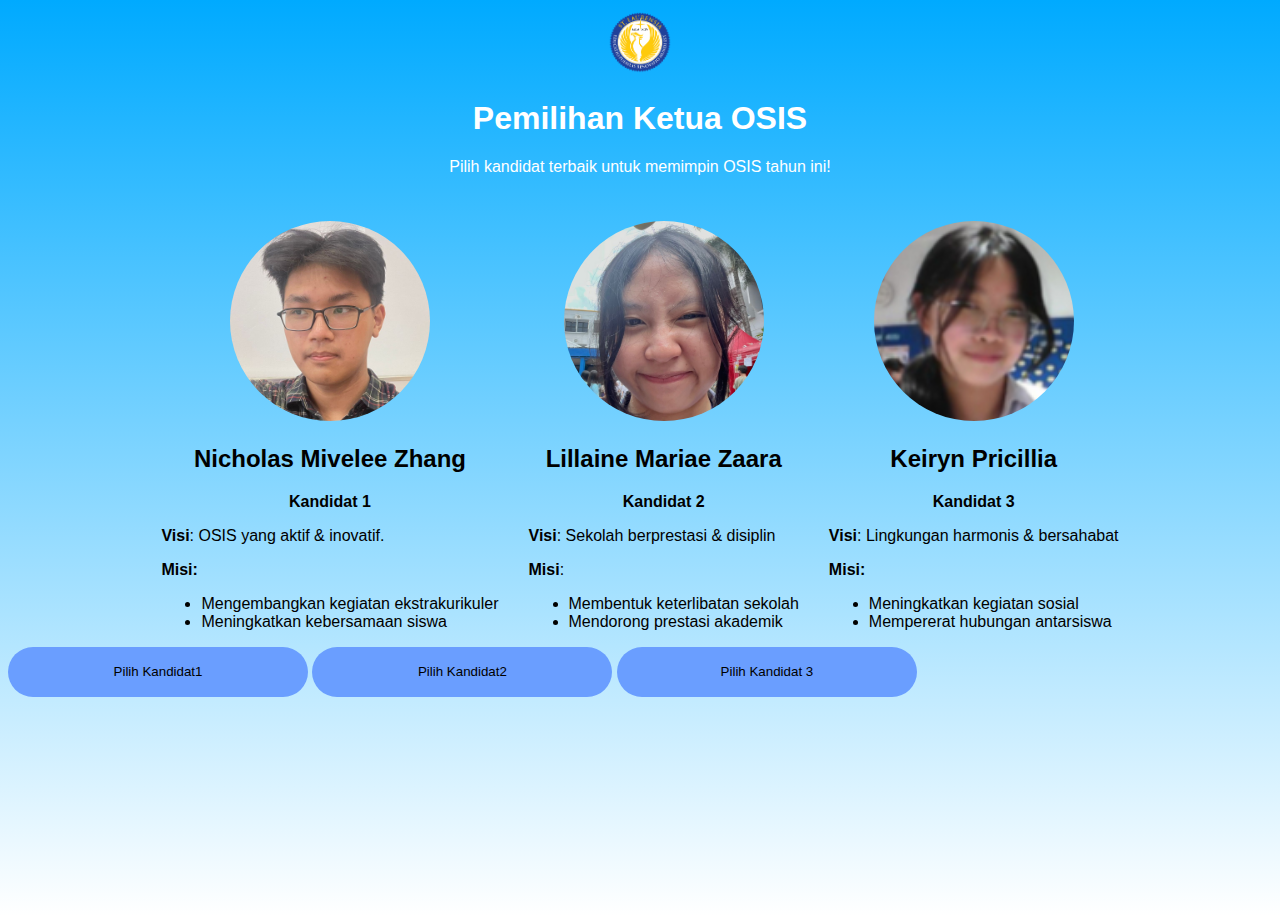
<file: CalonOsis.html>
<!DOCTYPE html>
<head>
    <link rel="icon" type="image/x-icon" href="Logo Laurensia.png">
    <title>Pemilihan Ketua OSIS</title>
    <link rel="stylesheet" href="stylesthree.css">
</head>
<body>
    <div class="headerlogolauren">
        <center><a href="index.html"><img src="Logo Laurensia.png" class="logolaurenzia"></a></center>
    </div>
    <div class="headerh1">
        <h1>Pemilihan Ketua OSIS</h1>
    </div>
    <div class="headerp">
        <p>Pilih kandidat terbaik untuk memimpin OSIS tahun ini!</p>
    </div>
    <div class="caloncontainerz">
        <div class="calon1">
            <center><img src="Selfie.jpeg" class="Selfies"></center>
            <center><h2>Nicholas Mivelee Zhang</h2></center> 
            <center><b><p>Kandidat 1</p></b></center>
            <p><b>Visi</b>: OSIS yang aktif & inovatif.</p>
            <p><b>Misi:</b></p>
            <ul>
                <li>Mengembangkan kegiatan ekstrakurikuler</li>
                <li>Meningkatkan kebersamaan siswa</li>
            </ul>
        </div>
        <div class="calon2">
            <center><img src="Zaara.jpeg" class="Selfies"></center>
            <center><h2>Lillaine Mariae Zaara</h2></center>
            <center><b><p>Kandidat 2</p></b></center>
            <p><b>Visi</b>: Sekolah berprestasi & disiplin</p>
            <p><b>Misi</b>:</p>
            <ul>
                <li>Membentuk keterlibatan sekolah</li>
                <li>Mendorong prestasi akademik</li>
            </ul>
        </div>
        <div class="calon3">
            <center><img src="Keiryn.png" class="Selfies"></center>
            <center><h2>Keiryn Pricillia</h2></center>
            <center><b><p>Kandidat 3</b></p></center>
            <p><b>Visi</b>: Lingkungan harmonis & bersahabat</p>
            <p><b>Misi:</b></p>
            <ul>
                <li>Meningkatkan kegiatan sosial</li>
                <li>Mempererat hubungan antarsiswa</li>
            </ul>
        </div>
    </div>
    <div class="buttoncontainer">
        <button class="calon1button">
            Pilih Kandidat1
        </button>
        <button class="calon2button">
            Pilih Kandidat2
        </button>
        <button class="calon3button">
            Pilih Kandidat 3
        </button>
    </div>
</body>
</file>
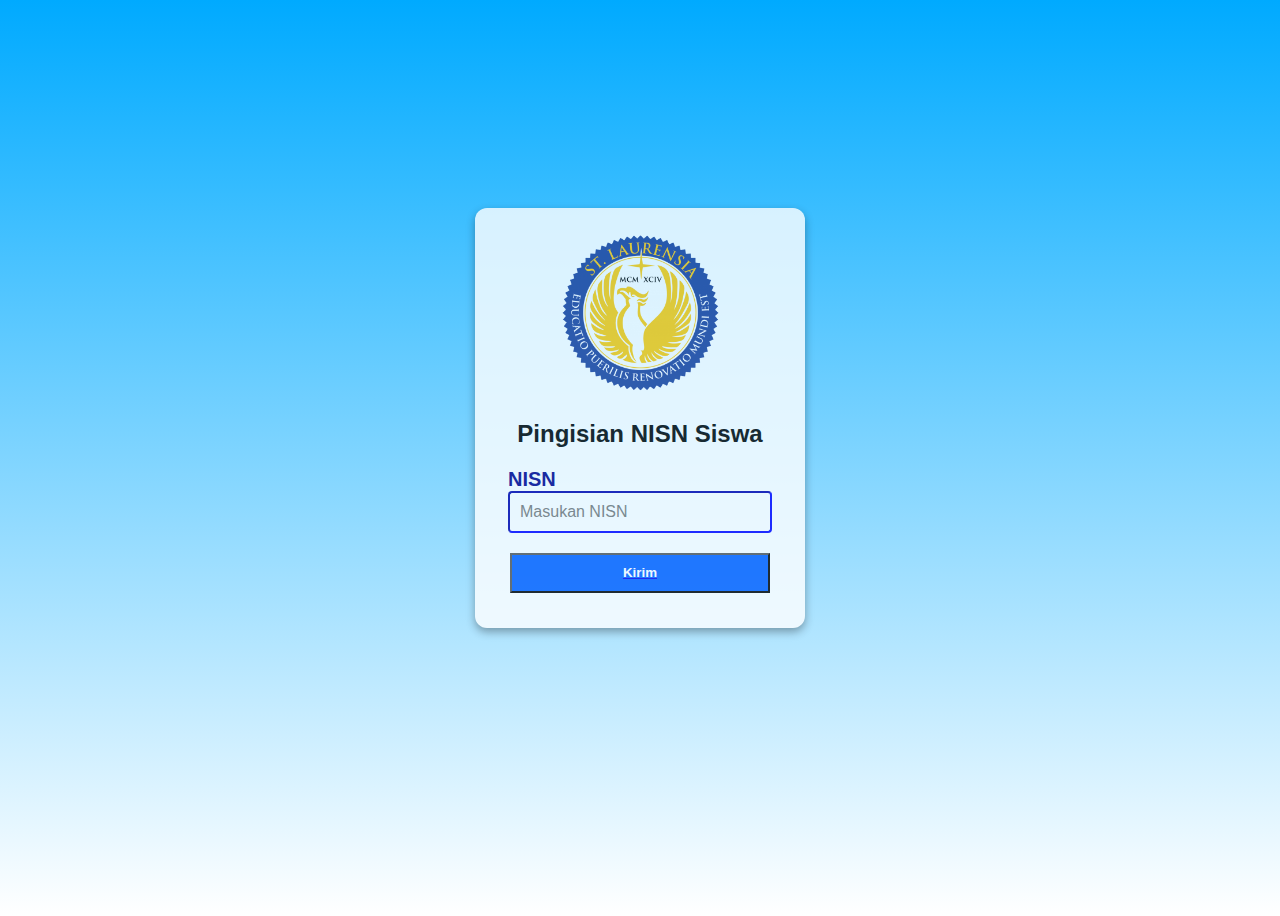
<file: index1.html>
<!DOCTYPE html>
<head>
    <title>Form NISN Siswa</title>
    <link rel="stylesheet" href="stylestwo.css">
    <link rel="icon" type="image/x-icon" href="Logo Laurensia.png">
</head>

<body>
    <div class="containercard">
        <div class="cardone">
            <div class="headercardone">
                <img src="Logo Laurensia.png" class="logolaurenz">
                <h2><strong>Pingisian NISN Siswa</strong></h2>
            </div>
            <div class="forms">
                <form name="Pengisian NISN">
                    <strong>NISN</strong> <br>
                    <input name="NISN" type="number" placeholder="Masukan NISN">
                </form>
            </div>
            <a href="CalonOsis.html">
                <button>
                    <strong>Kirim</strong>
                </button>
            </a>
        </div>
    </div>
</body>
</file>
<file: stylesthree.css>
body {
    background-image: linear-gradient(180deg, rgba(0, 170, 255, 1) 0%, rgba(255, 255, 255, 1) 100%);
    height: 100vh;
}

.logolaurenzia {
    width: 5%;
}

.headerh1 {
    text-align: center;
    color:white;
}

.headerp {
    text-align: center;
    color:white;
}

.caloncontainerz {
    display: flex;
    justify-content: center;
    gap: 30px;
    margin-top: 5vh;
}

.calon1satu {
    background-color: rgba(255, 255, 255, 0.1);
    border-radius: 12px;
    padding: 15px;
    width: 300px;
    box-shadow: 0 4px 8px rgba(0,0,0,0.4);
}

.calon1satu:hover {
    box-shadow: 0 8px 16px 0 rgba(0,0,0,0.2);
    transform: translateY(-10px);
}

.calon2dua {
    background-color: rgba(255, 255, 255, 0.1);
    border-radius: 12px;
    padding: 15px;
    width: 300px;
    box-shadow: 0 4px 8px rgba(0,0,0,0.4);
}

.calon2dua:hover {
    box-shadow: 0 8px 16px 0 rgba(0,0,0,0.2);
    transform: translateY(-10px);
}

.calon3tiga {
    background-color: rgba(255, 255, 255, 0.1);
    border-radius: 12px;
    padding: 15px;
    width: 300px;
    box-shadow: 0 4px 8px rgba(0,0,0,0.4);
}

.calon3tiga:hover {
    box-shadow: 0 8px 16px 0 rgba(0,0,0,0.2);
    transform: translateY(-10px);
}

.buttoncontainercalon123 {
    margin-top: 40px;
    display: flex;
    justify-content: center;
    gap: 60px;
}  

.calon1button {
    background-color:rgb(106, 158, 255);
    width:300px;
    height: 50px;
    outline-color: rgb(106, 158, 255);
    border: none;
    border-radius: 60px;
}

.calon1button:hover {
    transform: translateY(-3px);
    background-color: darkblue;
    color:white;
}

.calon2button {
    background-color:rgb(106, 158, 255);
    width:300px;
    height: 50px;
    border:none;
    border-radius: 60px;
}

.calon2button:hover {
    transform: translateY(-3px);
    background-color: darkblue;
    color:white;
}

.calon3button {
    background-color:rgb(106, 158, 255);
    width:300px; 
    height: 50px;
    border:none;
    border-radius: 60px;
}

.calon3button:hover {
    transform: translateY(-3px);
    background-color: darkblue;
    color:white;
}

body {
    cursor: url('TigerCursor.png'), auto;
    font-family: Arial, Helvetica, sans-serif;
}

.Selfies {
    border-radius: 200px;
    height: 200px;
    width: 200px;
}
</file>
<file: stylestwo.css>
body {
    background-image: linear-gradient(180deg, rgba(0, 170, 255, 1) 0%, rgba(255, 255, 255, 1) 100%);
    height: 100vh;
}

.cardone {
  background-color: white;
  opacity: 80%;
  border-radius: 12px;
  padding: 15px;
  width: 300px;
  box-shadow: 0 4px 8px rgba(0,0,0,0.4);
}

.logolaurenz {
  width: 55%;
}

.headercardone {
  justify-items: center;
  text-align: center;
}

.cardone:hover {
  box-shadow: 0 8px 16px 0 rgba(0,0,0,0.2);
  
}

.containercard {
  padding:200px;
  display: flex;
  justify-content: space-around;
  flex-wrap: wrap;
  gap: 5px;
}

.forms {
    justify-items: center   ;
    font-size: 20px;
    font-family: Arial, Helvetica, sans-serif;
    color: darkblue;
}

input {
  border-radius: 4px;
  border-color: blue;
  font-size: 16px;
  padding: 10px;
  width: 240px;
}

button {
  justify-self: center;
  color: white;
  display: block;
  margin: 20px;
  width: 260px;
  height: 40px;
  background-color: rgb(0, 94, 255);
}

body {
    cursor: url('TigerCursor.png'), auto;
}

body {
  font-family: Arial, Helvetica, sans-serif;
}
</file>
